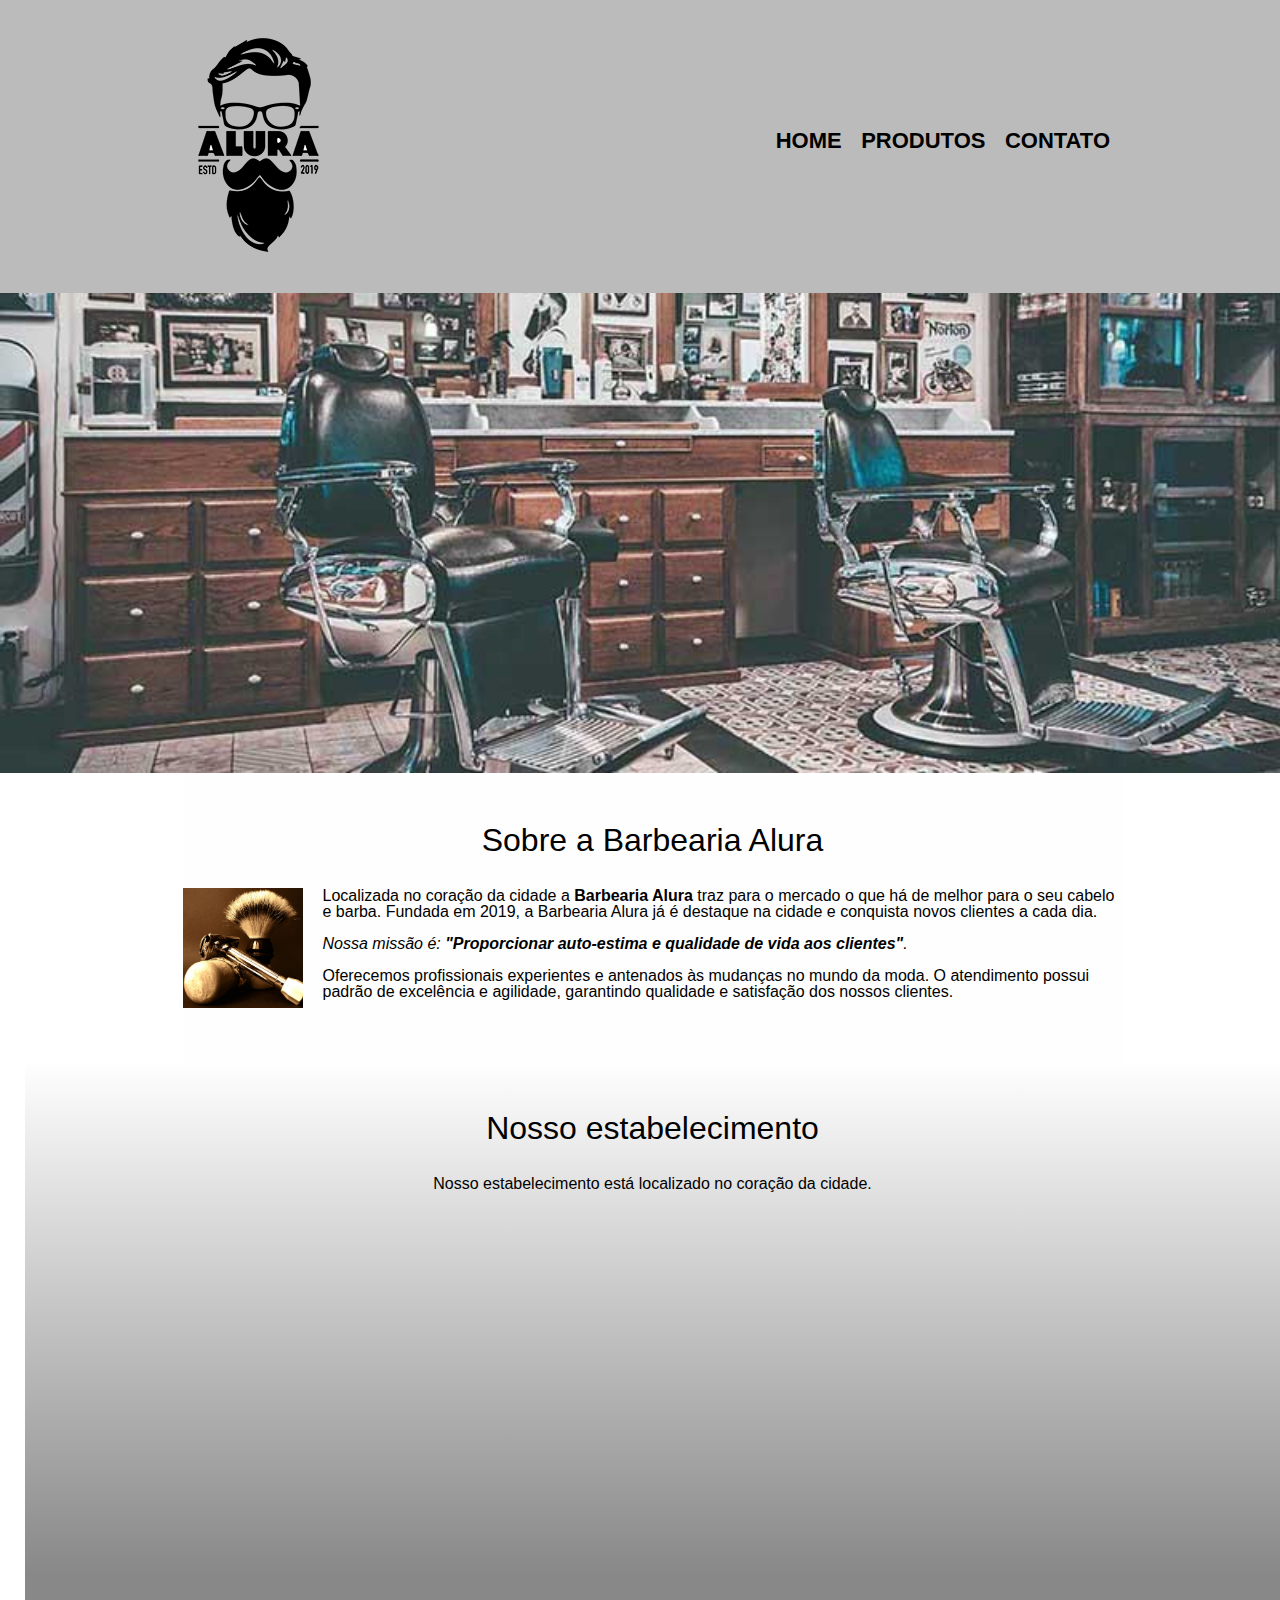
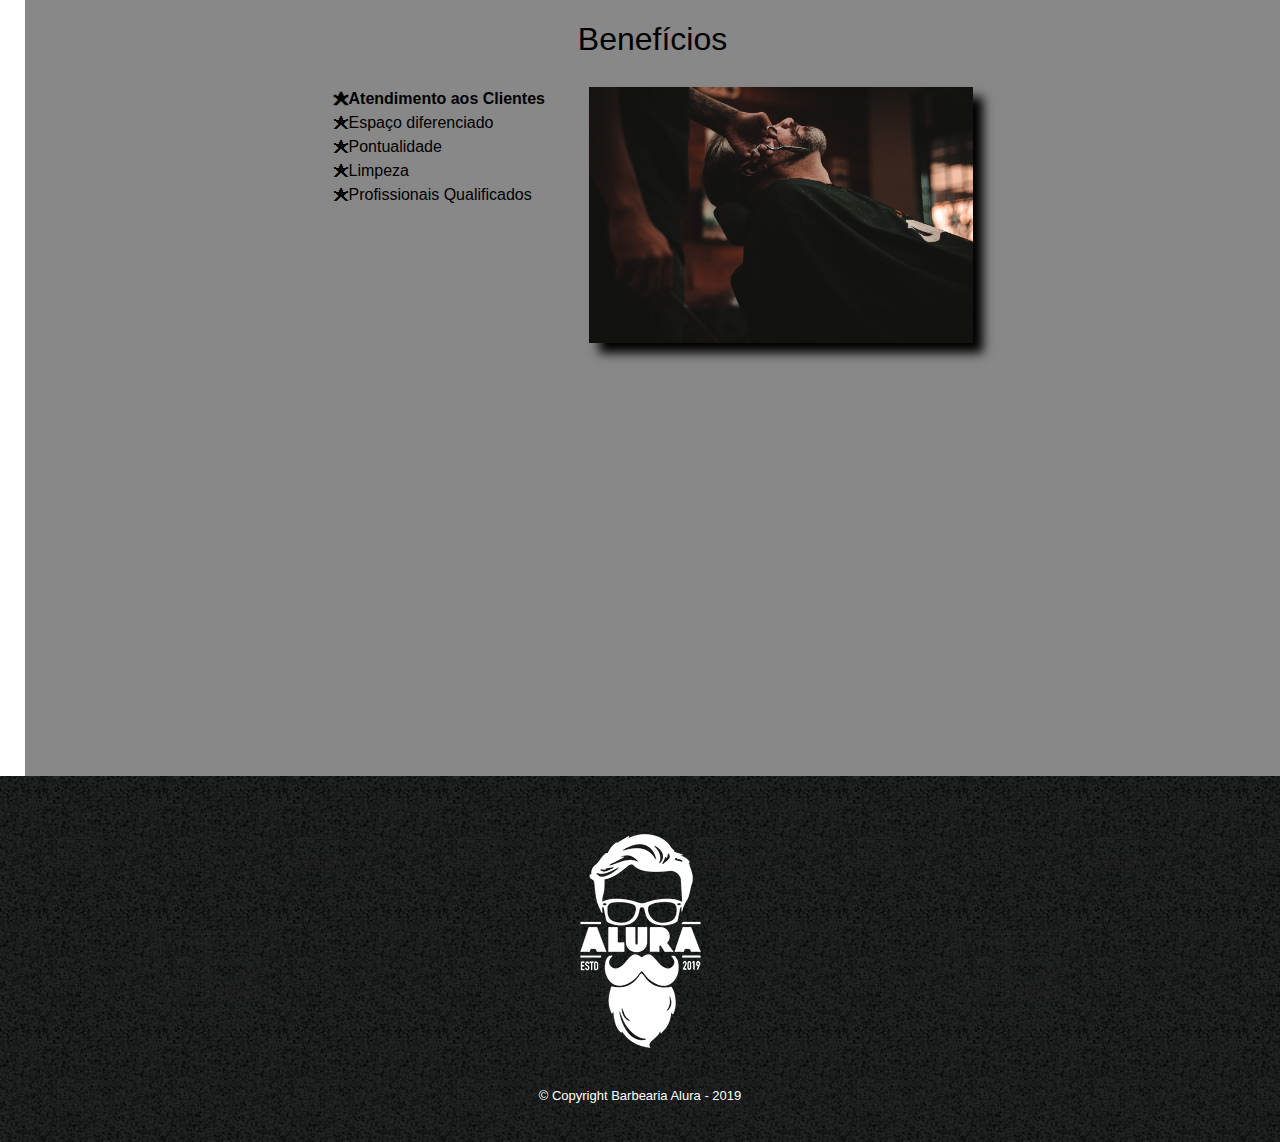
<file: index.html>
<!DOCTYPE html>
<html lang="pt-br">
	<head>
		<meta charset="UTF-8">
		<meta name="viewport" content= "width=device-width">
		<title>Barbearia Alura</title>
		
		<link rel= "stylesheet" href="reset.css">
		<link rel="stylesheet" href="style.css">
		<link href="https: //fonts.googleapis.com/css? family= Montserrat&display=swap" rel="stylesheet">
	</head>

	<body>
		<header>
			<div class="caixa">
				<h1><img src="logo.png"></h1>

				<nav>
					<ul>
						<li><a href="index.html">Home</a></li>
						<li><a href="produtos.html">Produtos</a></li>
						<li><a href="contato.html">Contato</a></li>
					</ul>
				</nav>
			</div>
		</header>
		
			<img class="banner" src="banner.jpg">

			<main>

				<section class= "principal">
					<h2 class="titulo-principal">Sobre a Barbearia Alura</h2>
					<img class="utensilios" src="utensilios.jpg" alt= "Utensilios de um barbeiro.">
			 
					<p>Localizada no coração da cidade a <strong>Barbearia Alura</strong> traz para o mercado o que há de melhor para o seu cabelo e barba. Fundada em 2019, a Barbearia Alura já é destaque na cidade e conquista novos clientes a cada dia.</p>

					<p id="missao"><em>Nossa missão é: <strong>"Proporcionar auto-estima e qualidade de vida aos clientes"</strong>.</em></p>

					<p>Oferecemos profissionais experientes e antenados às mudanças no mundo da moda. O atendimento possui padrão de excelência e agilidade, garantindo qualidade e satisfação dos nossos clientes.</p>
				</section>
		
				<section class= "mapa">
				<h3 class="titulo-principal">Nosso estabelecimento</h3>
				<p>Nosso estabelecimento está localizado no coração da cidade.</p>

				<div class= "mapa-conteudo">
				<iframe src="https://www.google.com/maps/embed?pb=!1m18!1m12!1m3!1d14625.799414871084!2d-46.64881139331401!3d-23.588194309424146!2m3!1f0!2f0!3f0!3m2!1i1024!2i768!4f13.1!3m3!1m2!1s0x94ce5a2b2ed7f3a1%3A0xab35da2f5ca62674!2sCaelum%20-%20Escola%20de%20Tecnologia!5e0!3m2!1spt-BR!2sbr!4v1664551013522!5m2!1spt-BR!2sbr" width="100%" height="300" style="border:0;"allowfullscreen=""></iframe>
				</div>
			</section>

			<section class="beneficios">
			<h3 class="titulo-principal">Benefícios</h3>

			<div class = "conteudo-beneficios">				
				<ul class= "lista-beneficios">
					<li class="itens">Atendimento aos Clientes</li>
					<li class="itens">Espaço diferenciado</li>
					<li class="itens">Pontualidade</li>
					<li class="itens">Limpeza</li>
					<li class="itens">Profissionais Qualificados</li>
				</ul><img src="beneficios.jpg" class="imagem-beneficios">
			</div>	
			
			<div class= "video">
				<iframe width="100%" height="315" src="https://www.youtube.com/embed/wcVVXUV0YUY" title="YouTube video player" frameborder="0" allow="accelerometer; autoplay; clipboard-write; encrypted-media; gyroscope; picture-in-picture" allowfullscreen></iframe>
			</div>
		
			</section>
		</main>

		<footer>
			<img src="logo-branco.png">
			<p class="copyright">&copy; Copyright Barbearia Alura - 2019</p>
		</footer>
	</body>

</html>
</file>
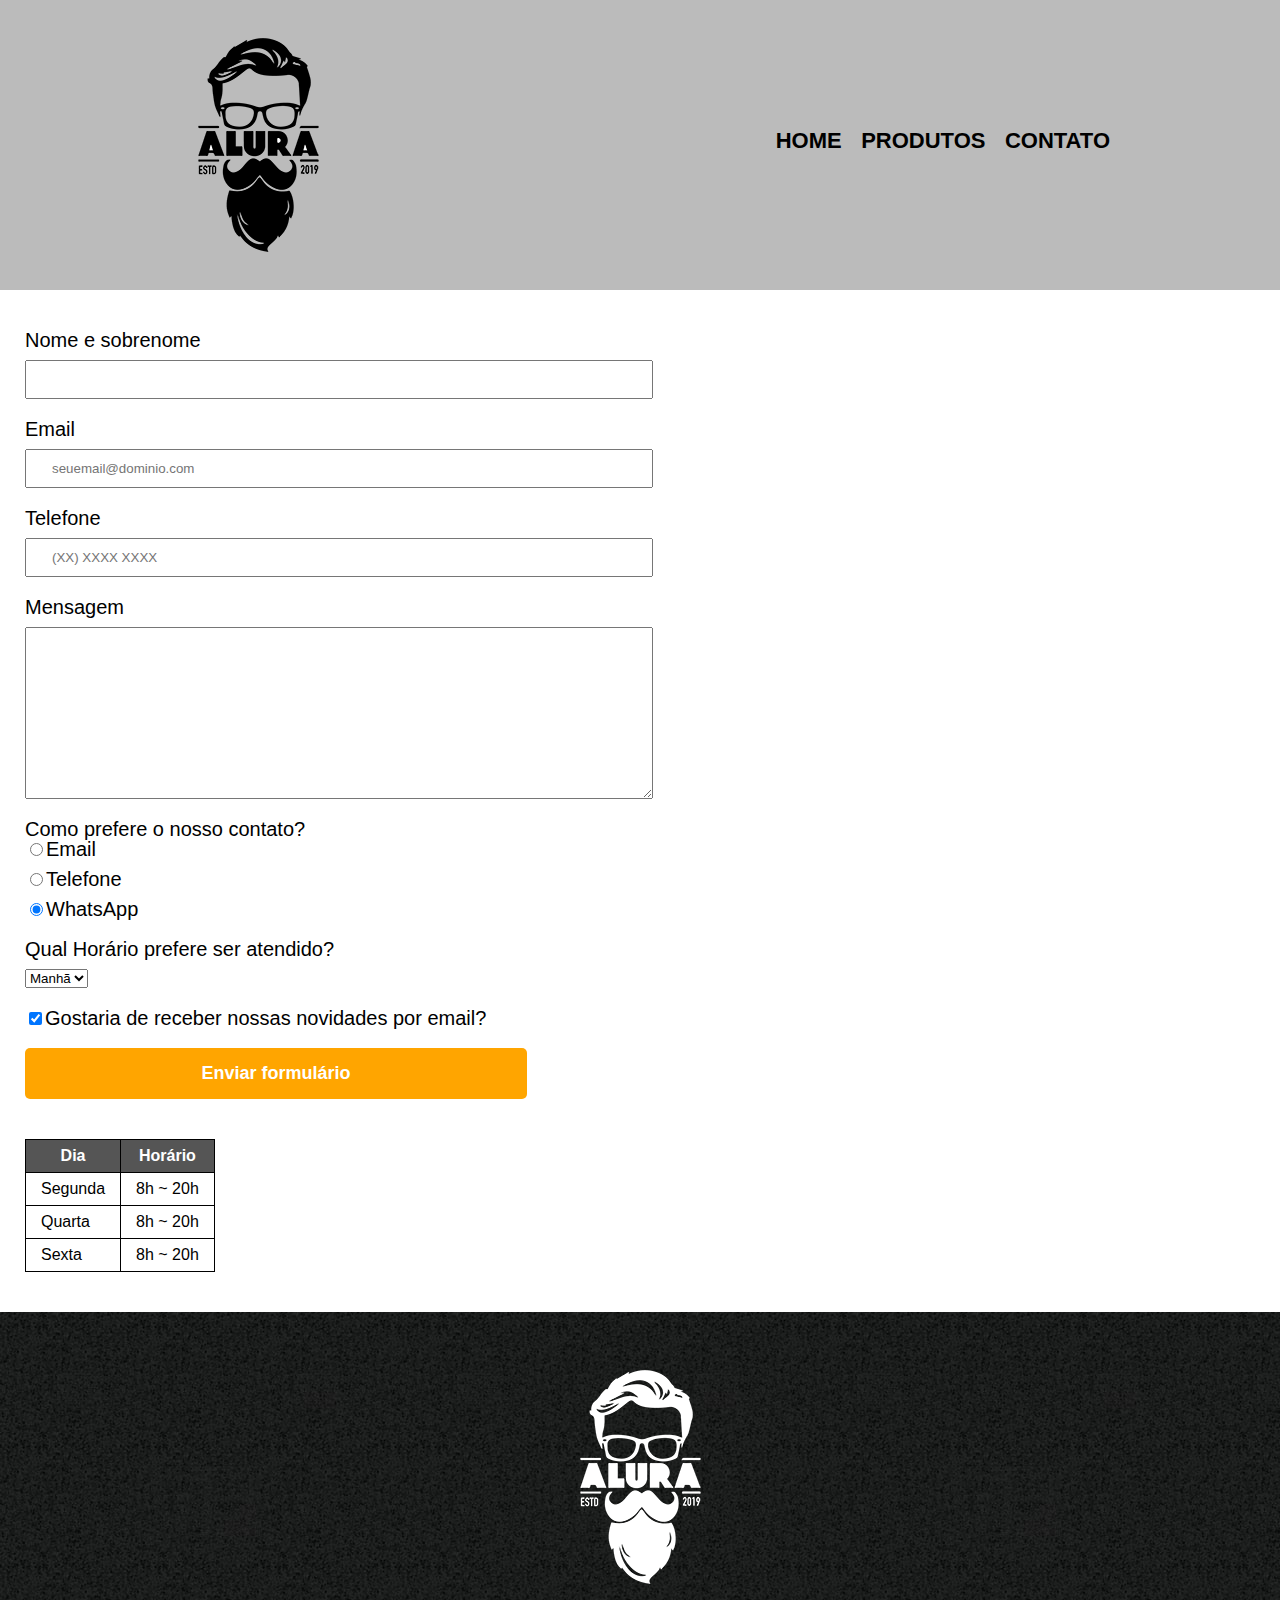
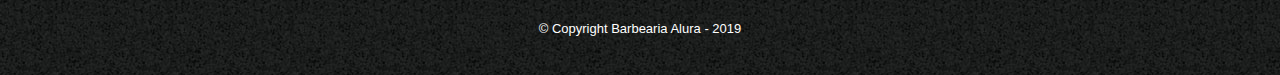
<file: contato.html>
<!DOCTYPE.html>
<html>
	<head>
		<meta charset="UTF-8">
		<title>Contato - Barbearia Alura</title>

		<link rel="stylesheet" href="reset.css">
		<link rel="stylesheet" href="style.css">
	</head>
	<body>
		<header>
			<div class="caixa">
				<h1><img src="logo.png" alt= "Logo da Barbearia Alura"></h1>

				<nav>
					<ul>
						<li><a href="index.html">Home</a></li>
						<li><a href="produtos.html">Produtos</a></li>
						<li><a href="contato.html">Contato</a></li>
					</ul>
				</nav>
			</div>
		</header>

		<main>
			<form>
				<label for="nomesobrenome">Nome e sobrenome</label>
				<input type= "text" id="nomesobrenome" class= "input-padrao" required>

				<label for = "email">Email</label>
				<input type="email" id="email"class= "input-padrao"required placeholder="seuemail@dominio.com">	
					

				<label for="telefone">Telefone</label>
				<input type="tel" id= "telefone"class= "input-padrao"required placeholder="(XX) XXXX XXXX">
				
				<label for= "mensagem">Mensagem</label>
				<textarea cols = "70" rows="10" id= "mensagem"class= "input-padrao"required ></textarea>

				<fieldset>
					<legend> Como prefere o nosso contato?<legend>
					<label for="radio-email"><input type = "radio" name= "contato" value= "email"  id="radio-email">Email</label>

					<label for="radio-telefone"><input type = "radio" name= "contato" value= "telefone" id="radio-telefone">Telefone</label>
					
				
					<label for= "radio-whatsapp"><input type = "radio"  name="contato" value="whatsapp" id="radio-whatsapp" checked>WhatsApp</label>
				
				</fieldset>

				<fieldset>
					<legend>Qual Horário prefere ser atendido?</legend>
					<select>
						<option>Manhã</option>
					 	<option>Tarde</option>
					 	<option>Noite</option>
				 	</select>	
				 </fieldset>
				 
				 <label class = "checkbox"><input type = "checkbox" checked="">Gostaria de receber nossas novidades por email?</label>
				 <input type="submit" value="Enviar formulário" class= "enviar">
			
			</form>

			<table>
			<thead>
			
				<tr>
					<th>Dia</th>
					<th>Horário</th>
				</tr>
			</thead>
		<tbody>
				<tr>
					<td>Segunda</td>
					<td>8h ~ 20h</td>
				</tr>
				<tr>
					<td>Quarta</td>
					<td>8h ~ 20h</td>
				</tr>
				<tr>
					<td>Sexta</td>
					<td>8h ~ 20h</td>
				</tr>
			</tbody>

			</table>
		</main>	

		<footer>
			<img src="logo-branco.png" alt= "Logo da Barbearia Alura">
			<p class="copyright">&copy; Copyright Barbearia Alura - 2019</p>
		</footer>
	</body>
</html>
</file>
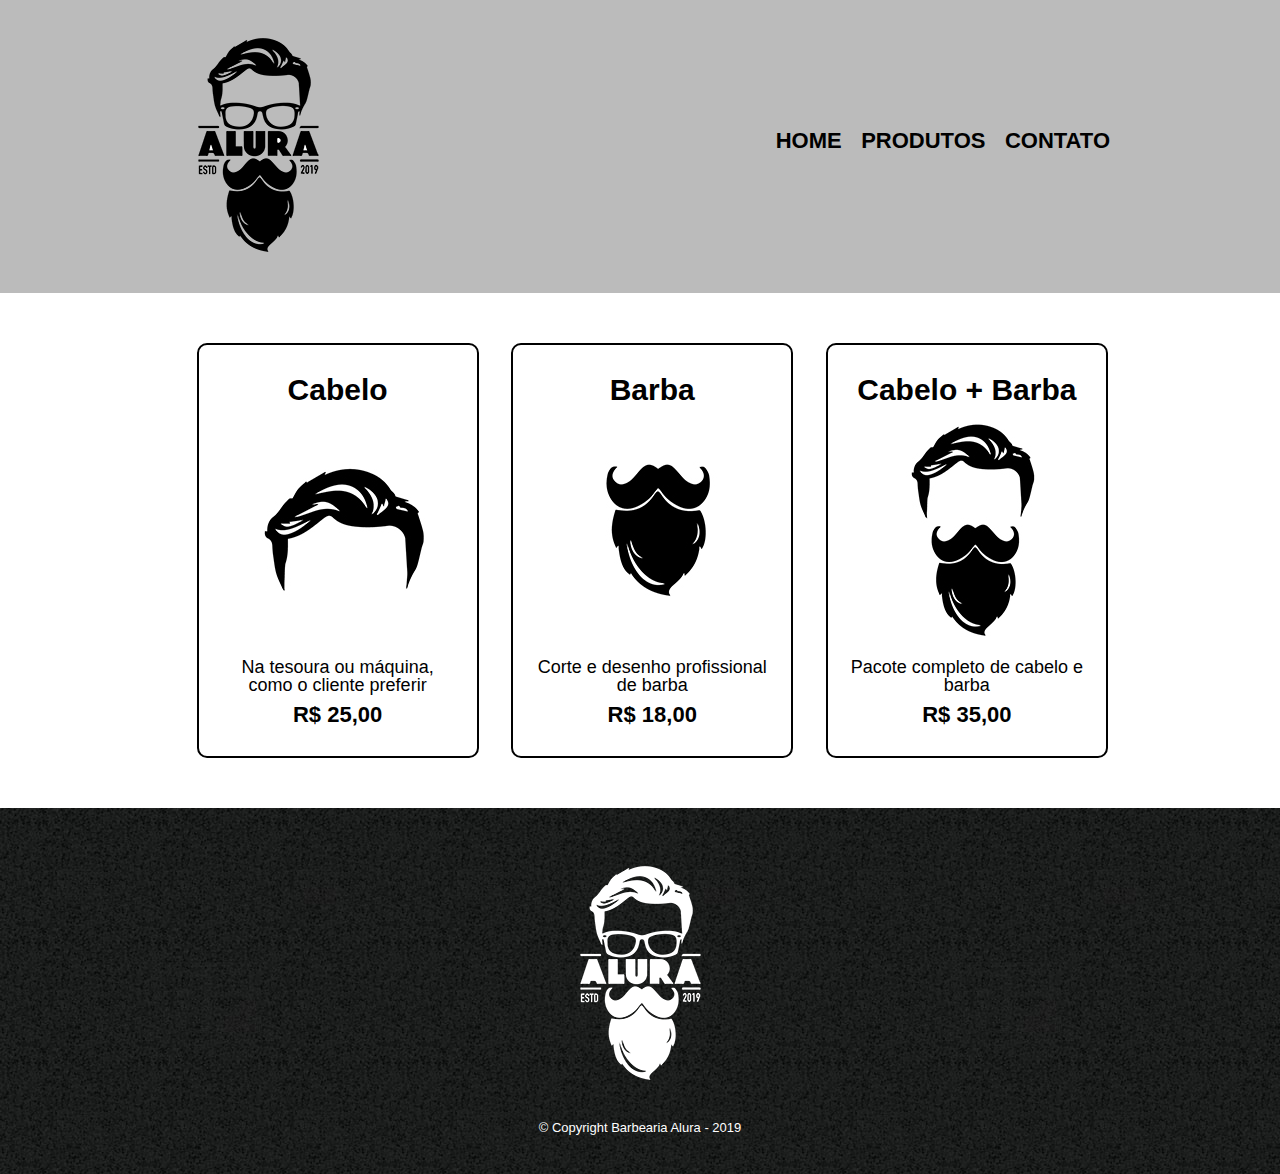
<file: produtos.html>
<!DOCTYPE html>
<html>
	<head>
		<meta charset="UTF-8">
		<title>Produtos - Barbearia Alura</title>

		<link rel="stylesheet" href="reset.css">
		<link rel="stylesheet" href="style.css">
	</head>
	<body>
		<header>
			<div class="caixa">
				<h1><img src="logo.png"></h1>

				<nav>
					<ul>
						<li><a href="index.html">Home</a></li>
						<li><a href="produtos.html">Produtos</a></li>
						<li><a href="contato.html">Contato</a></li>
					</ul>
				</nav>
			</div>
		</header>

		<main>
			<ul class="produtos">
				<li>
					<h2>Cabelo</h2>
					<img src="cabelo.jpg">
					<p class="produto-descricao">Na tesoura ou máquina, como o cliente preferir</p>
					<p class="produto-preco">R$ 25,00</p>
				</li>
				<li>
					<h2>Barba</h2>
					<img src="barba.jpg">
					<p class="produto-descricao">Corte e desenho profissional de barba</p>
					<p class="produto-preco">R$ 18,00</p>
				</li>
				<li>
					<h2>Cabelo + Barba</h2>
					<img src="cabelo+barba.jpg">
					<p class="produto-descricao">Pacote completo de cabelo e barba</p>
					<p class="produto-preco">R$ 35,00</p>
				</li>
			</ul>
		</main>

		<footer>
			<img src="logo-branco.png">
			<p class="copyright">&copy; Copyright Barbearia Alura - 2019</p>
		</footer>
	</body>
</html>
</file>
<file: style.css>
body{
	font-family: 'Montserrat', sans-serif;
}

header {
	background: #BBBBBB;
	padding: 20px 0;
}
main {
	margin: 0 0 0 25px;
}
.caixa {
	position: relative;
	width: 940px;
	margin: 0 auto;
}

nav {
	position: absolute;
	top: 110px;
	right: 0;
}

nav li {
	display: inline;
	margin:  0 0 0 15px;
}

nav a {
	text-transform: uppercase;
	color: #000000;
	font-weight: bold;
	font-size: 22px;
	text-decoration: none;
}

nav a:hover {
	color: #C78C19;
	text-decoration: underline;
}

.produtos {
	width: 940px;
	margin: 0 auto;
	padding: 50px 0;
}

.produtos li {
	display: inline-block;
	text-align: center;
	width: 30%;
	vertical-align: top;
	margin: 0 1.5%;
	padding: 30px 20px;
	box-sizing: border-box;
	border: 2px solid #000000;
	border-radius: 10px;
}

.produtos li:hover {
	border-color: #C78C19;
}

.produtos li:active {
	border-color: #088C19;	
}

.produtos li:hover h2 {
	font-size: 34px;
}

.produtos h2 {
	font-size: 30px;
	font-weight: bold;
}

.produto-descricao {
	font-size: 18px;
}

.produto-preco {
	font-size: 22px;
	font-weight: bold;
	margin-top: 10px;
}

footer {
	text-align: center;
	background: url("bg.jpg");
	padding: 40px 0;
}
.copyright {
	color: #FFFFFF;
	font-size: 13px;
	margin: 20px 0 0;
}

form{
	margin: 40px 0;
}

form label, form legend {
	display:block;
	font-size: 20px;
	margin: 0 0 10px;

}
 .input-padrao{
 	display: block;
 	margin: 0 0 20px;
 	padding: 10px 25px;
 	width: 50%;
 }

 .checkbox {
 	margin: 20px 0;
 }

.enviar{
	width:40%;
	padding: 15px 0;
	background: orange;
	color: white;
	font-weight: bold;
	font-size: 18px;
	border: none;
	border-radius: 5px;
	transition: 1s all;
	cursor: pointer;
}

.enviar:hover{
	background: darkorange;
	transform: scale(1.2);
}

table {
	margin: 20px 0 40px;
}

thead{
	background: #555555;
	color: white;
	font-weight: bold;
}

td, th {
	border: 1px solid #000000;
	padding: 8px 15px;
}
/* css da página inicial */
.banner {
	width: 100%;
}

.titulo-principal {
	text-align: center;
	font-size: 2em;
	margin: 0 0 1em;
	clear: left;
}
.titulo-principal:first-letter {
	font-weight: bold:
}
.principal {
	padding: 3em 0;
	background: #FEFEFE;
	width: 940px;
	margin: 0 auto;
}
.principal p {
	margin: 0 0 1em;
}
.principal strong {
	font-weight: bold;
}
.principal em {
	font-style: italic;
}

.utensilios {
	width: 120px;
	float: left;
	margin: 0 20px 20px 0;
}

.mapa {
	padding: 3em 0;
	background: linear-gradient(#FEFEFE, #888888);
}

.mapa-conteudo {
	width: 940px;
	margin: 0 auto;
}


.mapa p {
	margin: 0 0 2em;
	text-align: center;
}

.beneficios {
	padding: 3em 0;
	background: #888888;
}

.conteudo-beneficios {
	width: 640px;
	margin: 0 auto;
}

.lista-beneficios {
	width: 40%;
	display: inline-block;
	vertical-align: top;
}

.itens {
	line-height: 1.5;
}

.itens:first-child {
	font-weight: bold;
}

.itens:before {
	content:"🟊";
}

.imagem-beneficios{
	width: 60%;
	opacity: 1;
	transition: 400ms;
	box-shadow: 10px 10px 10px 0 #000000;
}


.imagem-beneficios:hover {
	opacity: 0.3;
}

.video{
	width: 560px;
	margin: 2em auto;
}

@media screen and (max-width: 480px){
	.caixa, .principal, .conteudo-beneficios, .mapa-conteudo, .video{
		width: auto;
	}
	h1{
		text-align: center;
	}
	nav {
		position: static;
}
	.lista-beneficios, .imagem-beneficios {
		width: 100%;

	}
</file>
